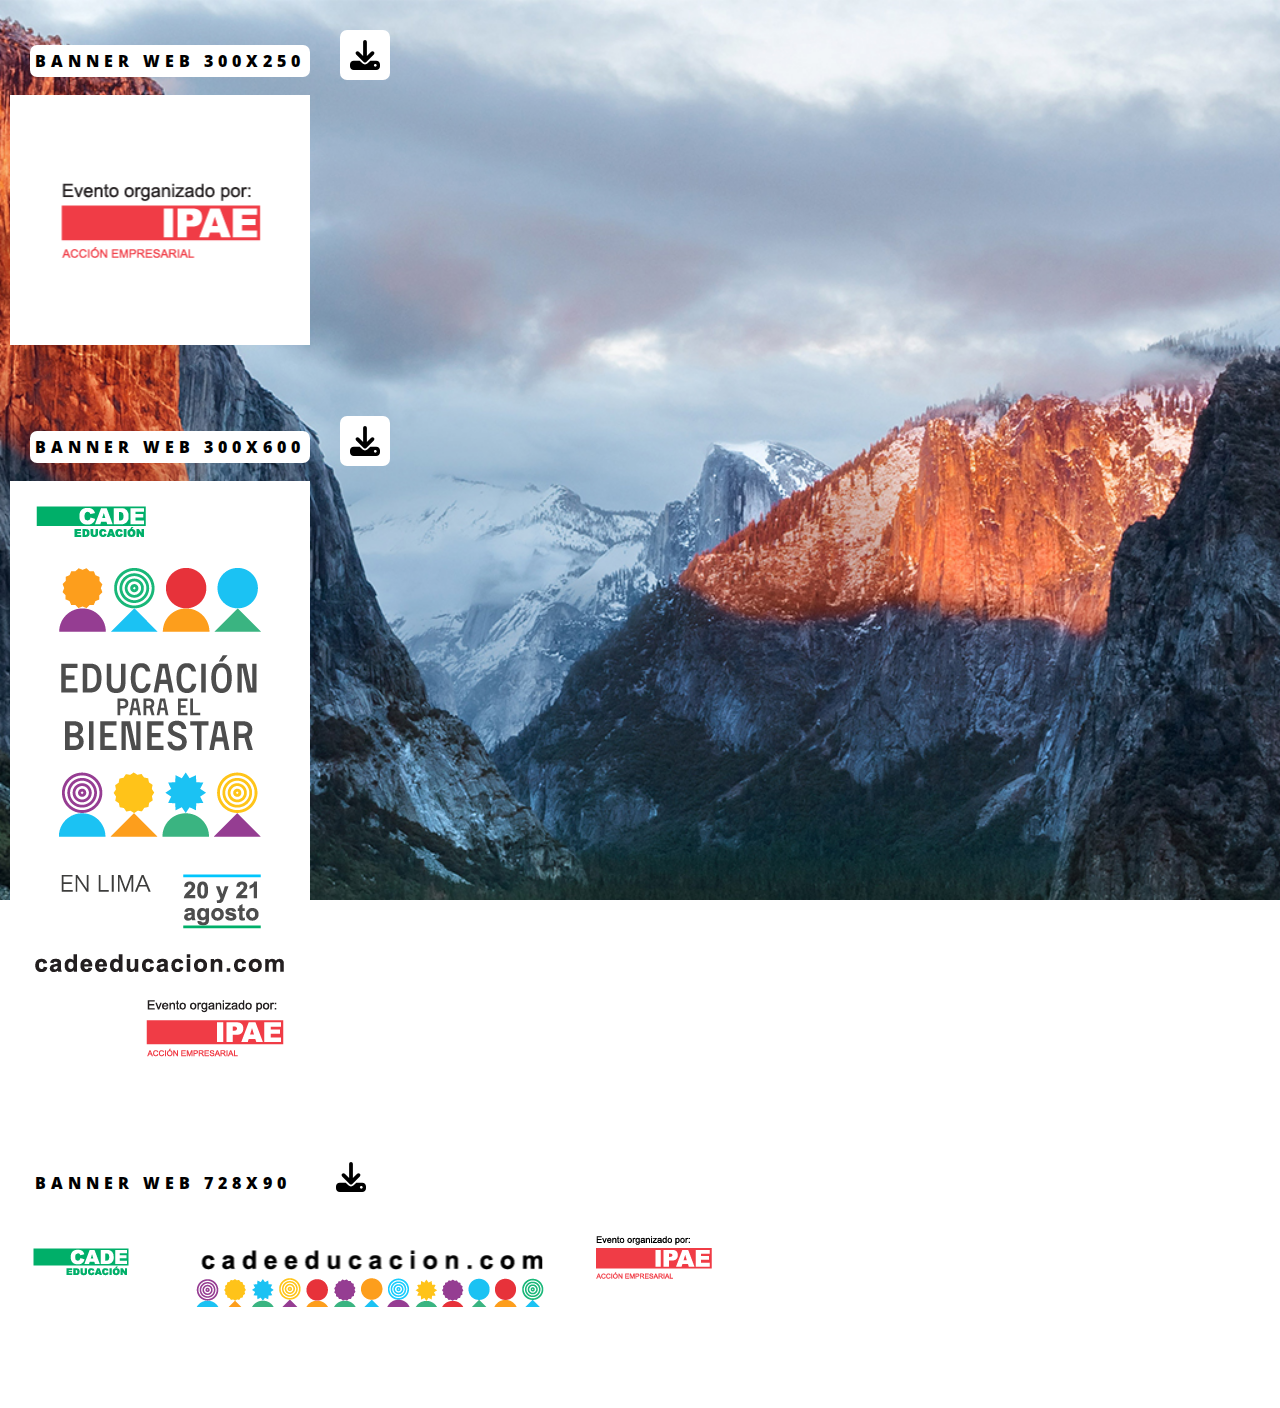
<file: index.html>
<!DOCTYPE html>
<html lang="en">

<head>
    <meta charset="UTF-8">
    <meta http-equiv="X-UA-Compatible" content="IE=edge">
    <link href="https://fonts.googleapis.com/css?family=Open+Sans:300italic" rel="stylesheet" type="text/css" />
    <link rel="icon" href="assets/favicon.ico" type="image/x-icon">
    <link rel="stylesheet" href="style.css">
    <title>BANNER</title>
</head>

<body>
    <div>
        <!-- 01 START -->
        <div class="banner">
            <h3>BANNER WEB 300x250</h3>
            <a href="300x250.zip">
                <svg xmlns="http://www.w3.org/2000/svg" viewBox="0 0 512 512">
                    <!--! Font Awesome Pro 6.2.1 by @fontawesome - https://fontawesome.com License - https://fontawesome.com/license (Commercial License) Copyright 2022 Fonticons, Inc. -->
                    <path
                        d="M288 32c0-17.7-14.3-32-32-32s-32 14.3-32 32V274.7l-73.4-73.4c-12.5-12.5-32.8-12.5-45.3 
                0s-12.5 32.8 0 45.3l128 128c12.5 12.5 32.8 12.5 45.3 0l128-128c12.5-12.5 12.5-32.8 0-45.3s-32.8-12.5-45.3 
                0L288 274.7V32zM64 352c-35.3 0-64 28.7-64 64v32c0 35.3 28.7 64 64 64H448c35.3 0 64-28.7 64-64V416c0-35.3-28.7-64-64-64H346.5l-45.3 45.3c-25 
                25-65.5 25-90.5 0L165.5 352H64zM432 456c-13.3 0-24-10.7-24-24s10.7-24 24-24s24 10.7 24 24s-10.7 24-24 24z" />
                </svg>
            </a>
            <div class="clearfix"></div>
            <iframe src="300x250" width="300" height="250" frameborder="0"></iframe>
        </div>
        <!-- 01 START -->

        <br>
        <br>
        <br>

        <!-- 02 START -->
        <div class="banner">
            <h3>BANNER WEB 300x600</h3>
            <a href="300x600.zip">
                <svg xmlns="http://www.w3.org/2000/svg" viewBox="0 0 512 512">
                    <!--! Font Awesome Pro 6.2.1 by @fontawesome - https://fontawesome.com License - https://fontawesome.com/license (Commercial License) Copyright 2022 Fonticons, Inc. -->
                    <path
                        d="M288 32c0-17.7-14.3-32-32-32s-32 14.3-32 32V274.7l-73.4-73.4c-12.5-12.5-32.8-12.5-45.3 
                0s-12.5 32.8 0 45.3l128 128c12.5 12.5 32.8 12.5 45.3 0l128-128c12.5-12.5 12.5-32.8 0-45.3s-32.8-12.5-45.3 
                0L288 274.7V32zM64 352c-35.3 0-64 28.7-64 64v32c0 35.3 28.7 64 64 64H448c35.3 0 64-28.7 64-64V416c0-35.3-28.7-64-64-64H346.5l-45.3 45.3c-25 
                25-65.5 25-90.5 0L165.5 352H64zM432 456c-13.3 0-24-10.7-24-24s10.7-24 24-24s24 10.7 24 24s-10.7 24-24 24z" />
                </svg>
            </a>
            <div class="clearfix"></div>
            <iframe src="300x600" width="300" height="600" frameborder="0"></iframe>
        </div>
        <!-- 02 START -->

        <br>
        <br>
        <br>

        <!-- 02 START -->
        <div class="banner">
            <h3>BANNER WEB 728x90</h3>
            <a href="728x90.zip">
                <svg xmlns="http://www.w3.org/2000/svg" viewBox="0 0 512 512">
                    <!--! Font Awesome Pro 6.2.1 by @fontawesome - https://fontawesome.com License - https://fontawesome.com/license (Commercial License) Copyright 2022 Fonticons, Inc. -->
                    <path
                        d="M288 32c0-17.7-14.3-32-32-32s-32 14.3-32 32V274.7l-73.4-73.4c-12.5-12.5-32.8-12.5-45.3 
                        0s-12.5 32.8 0 45.3l128 128c12.5 12.5 32.8 12.5 45.3 0l128-128c12.5-12.5 12.5-32.8 0-45.3s-32.8-12.5-45.3 
                        0L288 274.7V32zM64 352c-35.3 0-64 28.7-64 64v32c0 35.3 28.7 64 64 64H448c35.3 0 64-28.7 64-64V416c0-35.3-28.7-64-64-64H346.5l-45.3 45.3c-25 
                        25-65.5 25-90.5 0L165.5 352H64zM432 456c-13.3 0-24-10.7-24-24s10.7-24 24-24s24 10.7 24 24s-10.7 24-24 24z" />
                </svg>
            </a>
            <div class="clearfix"></div>
            <iframe src="728x90" width="728" height="90" frameborder="0"></iframe>
        </div>
        <!-- 02 START -->

        <br>
        <br>
        <br>

    </div>
</body>

</html>
</file>
<file: style.css>
body {
  font-family: 'Open Sans', sans-serif;
  padding: 30px 10px 30px 10px;
  margin: 0;
  background: url(assets/capitan.jpg) no-repeat right top;
  background-size: cover;
  background-attachment: fixed;
}

#banners {
  max-width: 800px;
  margin: auto;
  position: relative;
  background: #111111;
  padding: 30px 0 20px 0;
  border-radius: 15px;
  -webkit-box-shadow: 0px 10px 33px -1px rgba(0, 0, 0, 0.75);
  -moz-box-shadow: 0px 10px 33px -1px rgba(0, 0, 0, 0.75);
  box-shadow: 0px 10px 33px -1px rgba(0, 0, 0, 0.75);
  opacity: 0.97;
}

h3 {
  float: left;
  display: block;
  margin: 15px 30px 0px 20px;
  background-color: #ffffff;
  color: #000000;
  text-transform: uppercase;
  font-size: 16px;
  border-radius: 7px;
  padding: 5px;
  font-weight: 900;
  letter-spacing: 5px;
}

.clearfix {
  display: block;
  clear: both !important;
  width: 100%;
  height: 15px;
}

svg {
  width: 30px;
  float: left;
  border-radius: 7px;
  background-color: #ffffff;
  padding: 10px;
  fill: #000000;
  display: block;
}
</file>
